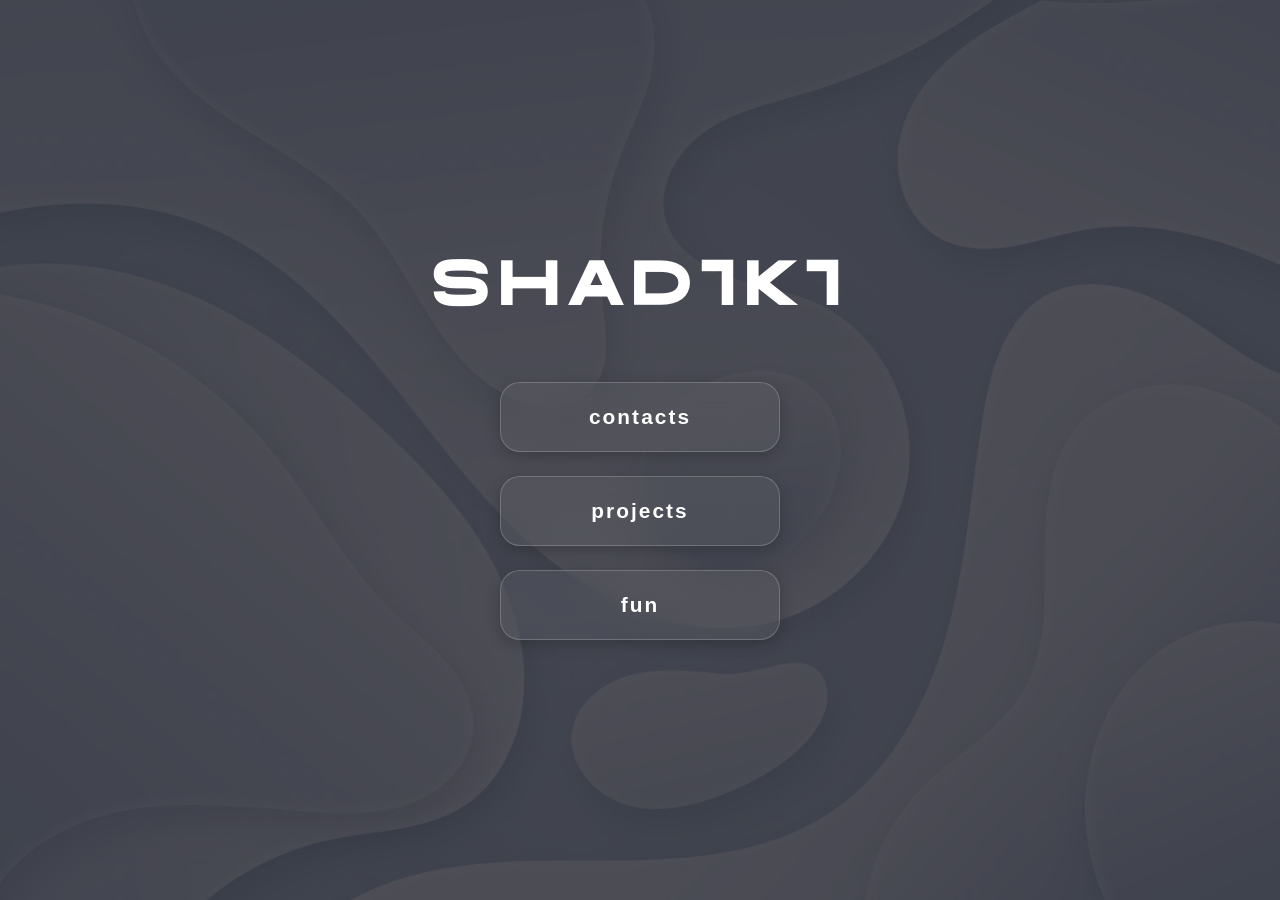
<file: index.html>
<!DOCTYPE html>
<html lang="ru">
<head>
    <meta charset="UTF-8">
    <meta name="viewport" content="width=device-width, initial-scale=1.0">
    <title>SHAD1K1</title>
    <link rel="stylesheet" href="style.css">
</head>
<body>
    <div class="main-container">
        <!-- Заголовок -->
        <h1 class="main-title">SHAD1K1</h1>
        
        <!-- Кнопки -->
        <div class="buttons-container">
            <a href="pages/contacts.html" class="glass-btn">
                <span class="btn-text">contacts</span>
            </a>
            <a href="pages/projects.html" class="glass-btn">
                <span class="btn-text">projects</span>
            </a>
            <a href="pages/fun.html" class="glass-btn">
                <span class="btn-text">fun</span>
            </a>
        </div>
    </div>

    <script src="script.js"></script>
</body>
</html>
</file>
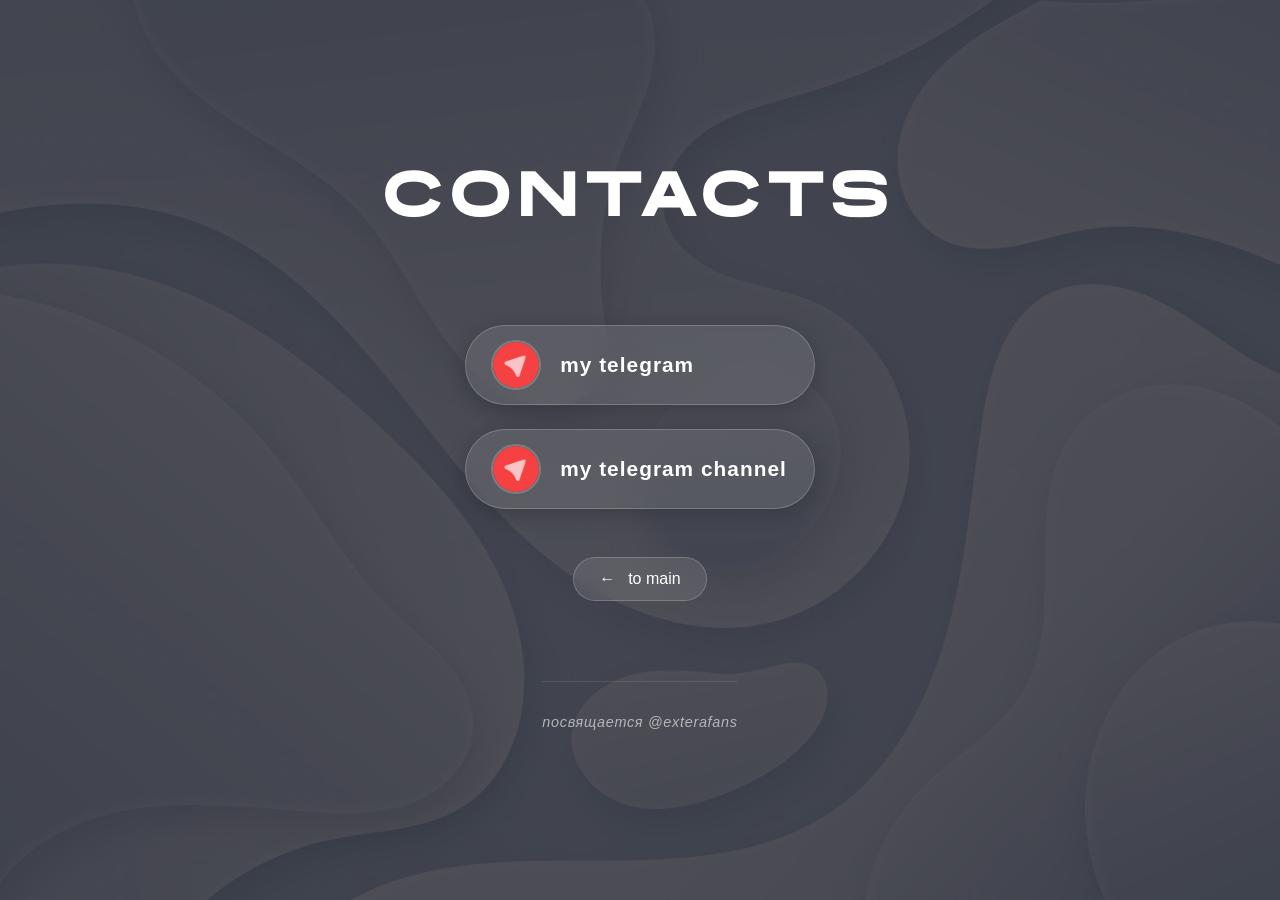
<file: pages/contacts.html>
<!DOCTYPE html>
<html lang="ru">
<head>
    <meta charset="UTF-8">
    <meta name="viewport" content="width=device-width, initial-scale=1.0">
    <title>CONTACTS - SHAD1K1</title>
    <link rel="stylesheet" href="../style.css">
    <style>
        /* Стили для страницы контактов */
        .contacts-buttons {
            display: flex;
            flex-direction: column;
            gap: 1.5rem;
            align-items: center;
            margin-top: 2rem;
        }
        
        .contact-btn {
            position: relative;
            display: flex;
            align-items: center;
            width: 350px;
            height: 80px;
            text-decoration: none;
            border-radius: 90px; /* Сильное закругление как в Figma */
            background: rgba(255, 255, 255, 0.1);
            backdrop-filter: blur(15px);
            -webkit-backdrop-filter: blur(15px);
            border: 1px solid rgba(255, 255, 255, 0.2);
            overflow: hidden;
            transition: all 0.3s ease;
            box-shadow: 0 4px 20px rgba(0, 0, 0, 0.2);
            padding: 0 25px;
        }
        
        .contact-btn:hover {
            transform: translateY(-5px);
            background: rgba(255, 255, 255, 0.15);
            border: 1px solid rgba(255, 255, 255, 0.3);
            box-shadow: 0 8px 30px rgba(0, 0, 0, 0.3);
        }
        
        .btn-content {
            display: flex;
            align-items: center;
            gap: 1.2rem;
            z-index: 2;
            width: 100%;
        }
        
        .btn-icon {
            width: 50px;
            height: 50px;
            border-radius: 50%; /* Круглые иконки */
            object-fit: cover;
            flex-shrink: 0;
            border: 2px solid rgba(255, 255, 255, 0.2);
        }
        
        .btn-label {
            font-family: 'Arial', sans-serif;
            font-size: 1.3rem;
            font-weight: 600;
            color: white;
            text-transform: lowercase;
            letter-spacing: 0.05em;
            flex-grow: 1;
            text-align: left;
        }
        
        .back-container {
            margin-top: 3rem;
            margin-bottom: 2rem;
        }
        
        .back-btn {
            display: inline-flex;
            align-items: center;
            gap: 0.8rem;
            color: white;
            text-decoration: none;
            padding: 12px 25px;
            background: rgba(255, 255, 255, 0.1);
            border-radius: 90px; /* Такое же закругление */
            backdrop-filter: blur(10px);
            border: 1px solid rgba(255, 255, 255, 0.2);
            transition: all 0.3s ease;
            font-family: 'Arial', sans-serif;
            font-size: 1rem;
        }
        
        .back-btn:hover {
            background: rgba(255, 255, 255, 0.2);
            transform: translateY(-2px);
        }

        /* Надпись внизу страницы */
        .dedication {
            margin-top: 3rem;
            padding-top: 2rem;
            border-top: 1px solid rgba(255, 255, 255, 0.1);
            text-align: center;
        }

        .dedication-text {
            color: rgba(255, 255, 255, 0.6);
            font-family: 'Arial', sans-serif;
            font-size: 0.9rem;
            font-style: italic;
            letter-spacing: 0.05em;
        }

        /* Анимация появления кнопок */
        .contact-btn {
            animation: slideInRight 0.6s ease forwards;
            opacity: 0;
            transform: translateX(50px);
        }
        
        .contact-btn:nth-child(1) { animation-delay: 0.1s; }
        .contact-btn:nth-child(2) { animation-delay: 0.2s; }
        
        @keyframes slideInRight {
            to {
                opacity: 1;
                transform: translateX(0);
            }
        }

        @media (max-width: 768px) {
            .contact-btn {
                width: 300px;
                height: 70px;
            }
            
            .btn-icon {
                width: 45px;
                height: 45px;
            }
            
            .btn-label {
                font-size: 1.1rem;
            }
        }

        @media (max-width: 480px) {
            .contact-btn {
                width: 280px;
                height: 65px;
                padding: 0 20px;
            }
            
            .btn-icon {
                width: 40px;
                height: 40px;
            }
            
            .btn-label {
                font-size: 1rem;
            }
            
            .dedication-text {
                font-size: 0.8rem;
            }
        }
    </style>
</head>
<body>
    <div class="main-container">
        <!-- Заголовок таким же шрифтом -->
        <h1 class="main-title">CONTACTS</h1>
        
        <!-- Кнопки контактов с PNG иконками -->
        <div class="contacts-buttons">
            <a href="https://t.me/kakoy_nik_pridumat_xz" class="contact-btn" target="_blank">
                <div class="btn-content">
                    <img src="../images/telegram-icon.png" alt="Telegram" class="btn-icon">
                    <span class="btn-label">my telegram</span>
                </div>
            </a>
            
            <a href="https://t.me/shad1k1" class="contact-btn" target="_blank">
                <div class="btn-content">
                    <img src="../images/telegram-channel-icon.png" alt="Telegram Channel" class="btn-icon">
                    <span class="btn-label">my telegram channel</span>
                </div>
            </a>
        </div>
        
        <!-- Кнопка назад -->
        <div class="back-container">
            <a href="../index.html" class="back-btn">
                <span>←</span>
                <span>to main</span>
            </a>
        </div>
        
        <!-- Надпись посвящения -->
        <div class="dedication">
            <p class="dedication-text">посвящается @exterafans</p>
        </div>
    </div>
</body>
</html>
</file>
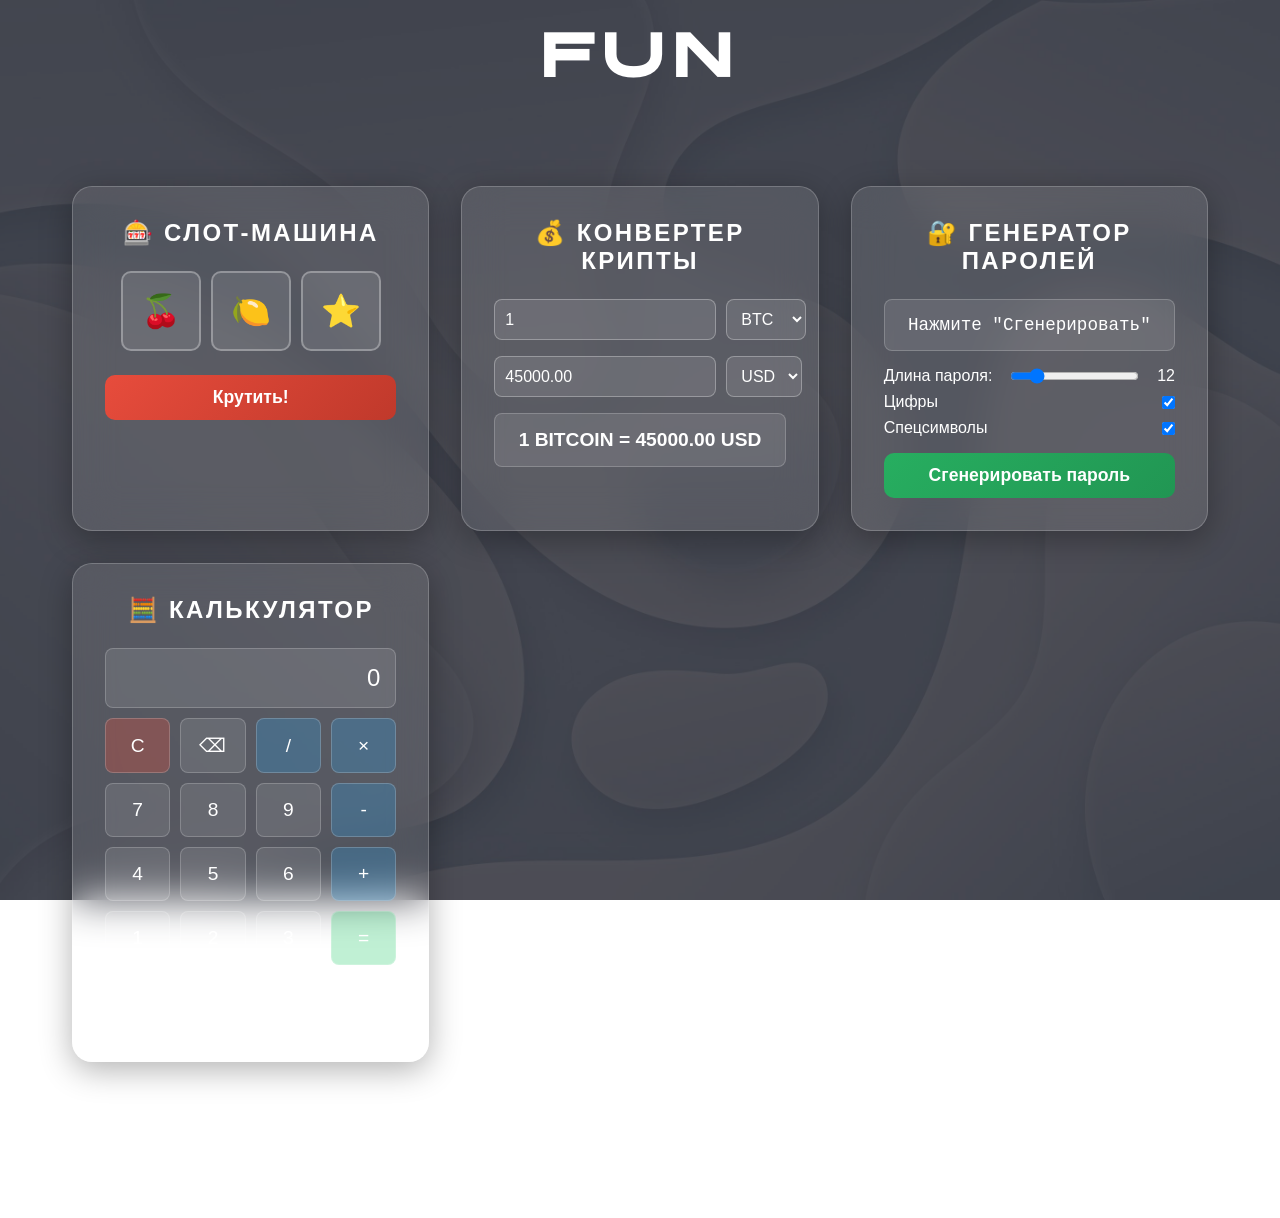
<file: pages/fun.html>
<!DOCTYPE html>
<html lang="ru">
<head>
    <meta charset="UTF-8">
    <meta name="viewport" content="width=device-width, initial-scale=1.0">
    <title>FUN - SHAD1K1</title>
    <link rel="stylesheet" href="../style.css">
    <style>
        /* Стили для страницы развлечений */
        .fun-widgets {
            display: grid;
            grid-template-columns: repeat(auto-fit, minmax(350px, 1fr));
            gap: 2rem;
            margin-top: 2rem;
            max-width: 1200px;
            width: 100%;
        }

        .widget {
            background: rgba(255, 255, 255, 0.1);
            backdrop-filter: blur(20px);
            -webkit-backdrop-filter: blur(20px);
            border: 1px solid rgba(255, 255, 255, 0.2);
            border-radius: 20px;
            padding: 2rem;
            transition: all 0.3s ease;
            box-shadow: 0 8px 32px rgba(0, 0, 0, 0.3);
        }

        .widget:hover {
            transform: translateY(-5px);
            box-shadow: 0 12px 40px rgba(0, 0, 0, 0.4);
        }

        .widget-title {
            color: white;
            font-size: 1.5rem;
            margin-bottom: 1.5rem;
            text-align: center;
            text-transform: uppercase;
            letter-spacing: 0.1em;
        }

        /* Стили для казино игры */
        .slot-machine {
            display: flex;
            justify-content: center;
            gap: 10px;
            margin-bottom: 1.5rem;
        }

        .slot {
            width: 80px;
            height: 80px;
            background: rgba(255, 255, 255, 0.1);
            border: 2px solid rgba(255, 255, 255, 0.3);
            border-radius: 10px;
            display: flex;
            align-items: center;
            justify-content: center;
            font-size: 2rem;
            font-weight: bold;
            color: white;
        }

        .spin-btn {
            width: 100%;
            padding: 12px;
            background: linear-gradient(135deg, #e74c3c, #c0392b);
            color: white;
            border: none;
            border-radius: 10px;
            font-size: 1.1rem;
            font-weight: bold;
            cursor: pointer;
            transition: all 0.3s ease;
        }

        .spin-btn:hover {
            background: linear-gradient(135deg, #c0392b, #a53125);
            transform: translateY(-2px);
        }

        .result {
            margin-top: 1rem;
            text-align: center;
            color: white;
            font-weight: bold;
            min-height: 24px;
        }

        /* Стили для конвертера криптовалют */
        .converter {
            display: flex;
            flex-direction: column;
            gap: 1rem;
        }

        .converter-input {
            display: flex;
            gap: 10px;
        }

        .converter-input input,
        .converter-input select {
            flex: 1;
            padding: 10px;
            border: 1px solid rgba(255, 255, 255, 0.3);
            border-radius: 8px;
            background: rgba(255, 255, 255, 0.1);
            color: white;
            font-size: 1rem;
        }

        .converter-input input::placeholder {
            color: rgba(255, 255, 255, 0.6);
        }

        .converter-result {
            background: rgba(255, 255, 255, 0.1);
            padding: 15px;
            border-radius: 8px;
            text-align: center;
            color: white;
            font-weight: bold;
            font-size: 1.2rem;
            border: 1px solid rgba(255, 255, 255, 0.2);
        }

        /* Стили для генератора паролей */
        .password-generator {
            display: flex;
            flex-direction: column;
            gap: 1rem;
        }

        .password-display {
            background: rgba(255, 255, 255, 0.1);
            padding: 15px;
            border-radius: 8px;
            text-align: center;
            color: white;
            font-family: monospace;
            font-size: 1.1rem;
            border: 1px solid rgba(255, 255, 255, 0.2);
            word-break: break-all;
        }

        .password-options {
            display: flex;
            flex-direction: column;
            gap: 0.5rem;
        }

        .option-row {
            display: flex;
            justify-content: space-between;
            align-items: center;
            color: white;
        }

        .generate-btn {
            padding: 12px;
            background: linear-gradient(135deg, #27ae60, #219653);
            color: white;
            border: none;
            border-radius: 10px;
            font-size: 1.1rem;
            font-weight: bold;
            cursor: pointer;
            transition: all 0.3s ease;
        }

        .generate-btn:hover {
            background: linear-gradient(135deg, #219653, #1e8449);
            transform: translateY(-2px);
        }

        /* Стили для калькулятора */
        .calculator {
            display: grid;
            grid-template-columns: repeat(4, 1fr);
            gap: 10px;
        }

        .calculator-display {
            grid-column: 1 / -1;
            background: rgba(255, 255, 255, 0.1);
            padding: 15px;
            border-radius: 8px;
            text-align: right;
            color: white;
            font-size: 1.5rem;
            border: 1px solid rgba(255, 255, 255, 0.2);
            min-height: 60px;
            display: flex;
            align-items: center;
            justify-content: flex-end;
            word-break: break-all;
        }

        .calc-btn {
            padding: 15px;
            background: rgba(255, 255, 255, 0.1);
            border: 1px solid rgba(255, 255, 255, 0.2);
            border-radius: 8px;
            color: white;
            font-size: 1.2rem;
            cursor: pointer;
            transition: all 0.2s ease;
        }

        .calc-btn:hover {
            background: rgba(255, 255, 255, 0.2);
        }

        .calc-btn.operator {
            background: rgba(52, 152, 219, 0.3);
        }

        .calc-btn.equals {
            background: rgba(46, 204, 113, 0.3);
        }

        .calc-btn.clear {
            background: rgba(231, 76, 60, 0.3);
        }

        .back-container {
            margin-top: 3rem;
            margin-bottom: 2rem;
        }

        .back-btn {
            display: inline-flex;
            align-items: center;
            gap: 0.8rem;
            color: white;
            text-decoration: none;
            padding: 12px 25px;
            background: rgba(255, 255, 255, 0.1);
            border-radius: 90px;
            backdrop-filter: blur(10px);
            border: 1px solid rgba(255, 255, 255, 0.2);
            transition: all 0.3s ease;
            font-family: 'Arial', sans-serif;
            font-size: 1rem;
        }

        .back-btn:hover {
            background: rgba(255, 255, 255, 0.2);
            transform: translateY(-2px);
        }

        .dedication {
            margin-top: 3rem;
            padding-top: 2rem;
            border-top: 1px solid rgba(255, 255, 255, 0.1);
            text-align: center;
        }

        .dedication-text {
            color: rgba(255, 255, 255, 0.6);
            font-family: 'Arial', sans-serif;
            font-size: 0.9rem;
            font-style: italic;
            letter-spacing: 0.05em;
        }

        @media (max-width: 768px) {
            .fun-widgets {
                grid-template-columns: 1fr;
                padding: 0 1rem;
            }
            
            .slot {
                width: 60px;
                height: 60px;
                font-size: 1.5rem;
            }
        }
    </style>
</head>
<body>
    <div class="main-container">
        <!-- Заголовок -->
        <h1 class="main-title">FUN</h1>
        
        <!-- Виджеты -->
        <div class="fun-widgets">
            <!-- Казино игра -->
            <div class="widget">
                <h2 class="widget-title">🎰 Слот-машина</h2>
                <div class="slot-machine">
                    <div class="slot" id="slot1">🍒</div>
                    <div class="slot" id="slot2">🍋</div>
                    <div class="slot" id="slot3">⭐</div>
                </div>
                <button class="spin-btn" onclick="spinSlots()">Крутить!</button>
                <div class="result" id="slotResult"></div>
            </div>

            <!-- Конвертер криптовалют -->
            <div class="widget">
                <h2 class="widget-title">💰 Конвертер крипты</h2>
                <div class="converter">
                    <div class="converter-input">
                        <input type="number" id="cryptoAmount" placeholder="Сумма" value="1">
                        <select id="fromCrypto">
                            <option value="bitcoin">BTC</option>
                            <option value="ethereum">ETH</option>
                            <option value="solana">SOL</option>
                            <option value="shiba">SHIB</option>
                        </select>
                    </div>
                    <div class="converter-input">
                        <input type="number" id="fiatAmount" placeholder="Результат" readonly>
                        <select id="toFiat">
                            <option value="usd">USD</option>
                            <option value="eur">EUR</option>
                            <option value="rub">RUB</option>
                        </select>
                    </div>
                    <div class="converter-result" id="converterResult">
                        Введите сумму для конвертации
                    </div>
                </div>
            </div>

            <!-- Генератор паролей -->
            <div class="widget">
                <h2 class="widget-title">🔐 Генератор паролей</h2>
                <div class="password-generator">
                    <div class="password-display" id="passwordDisplay">
                        Нажмите "Сгенерировать"
                    </div>
                    <div class="password-options">
                        <div class="option-row">
                            <span>Длина пароля:</span>
                            <input type="range" id="passwordLength" min="8" max="32" value="12">
                            <span id="lengthValue">12</span>
                        </div>
                        <div class="option-row">
                            <span>Цифры</span>
                            <input type="checkbox" id="includeNumbers" checked>
                        </div>
                        <div class="option-row">
                            <span>Спецсимволы</span>
                            <input type="checkbox" id="includeSymbols" checked>
                        </div>
                    </div>
                    <button class="generate-btn" onclick="generatePassword()">Сгенерировать пароль</button>
                </div>
            </div>

            <!-- Калькулятор -->
            <div class="widget">
                <h2 class="widget-title">🧮 Калькулятор</h2>
                <div class="calculator">
                    <div class="calculator-display" id="calcDisplay">0</div>
                    <button class="calc-btn clear" onclick="clearCalculator()">C</button>
                    <button class="calc-btn" onclick="deleteLast()">⌫</button>
                    <button class="calc-btn operator" onclick="appendToDisplay('/')">/</button>
                    <button class="calc-btn operator" onclick="appendToDisplay('*')">×</button>
                    
                    <button class="calc-btn" onclick="appendToDisplay('7')">7</button>
                    <button class="calc-btn" onclick="appendToDisplay('8')">8</button>
                    <button class="calc-btn" onclick="appendToDisplay('9')">9</button>
                    <button class="calc-btn operator" onclick="appendToDisplay('-')">-</button>
                    
                    <button class="calc-btn" onclick="appendToDisplay('4')">4</button>
                    <button class="calc-btn" onclick="appendToDisplay('5')">5</button>
                    <button class="calc-btn" onclick="appendToDisplay('6')">6</button>
                    <button class="calc-btn operator" onclick="appendToDisplay('+')">+</button>
                    
                    <button class="calc-btn" onclick="appendToDisplay('1')">1</button>
                    <button class="calc-btn" onclick="appendToDisplay('2')">2</button>
                    <button class="calc-btn" onclick="appendToDisplay('3')">3</button>
                    <button class="calc-btn equals" onclick="calculateResult()" rowspan="2">=</button>
                    
                    <button class="calc-btn" onclick="appendToDisplay('0')" colspan="2">0</button>
                    <button class="calc-btn" onclick="appendToDisplay('.')">.</button>
                </div>
            </div>
        </div>
        
        <!-- Кнопка назад -->
        <div class="back-container">
            <a href="../index.html" class="back-btn">
                <span>←</span>
                <span>на главную</span>
            </a>
        </div>
        
        
    </div>

    <script>
        // Казино игра
        const symbols = ['🍒', '🍋', '⭐', '🍉', '🔔', '💎'];
        
        function spinSlots() {
            const slots = ['slot1', 'slot2', 'slot3'];
            const results = [];
            
            // Анимация вращения
            slots.forEach((slotId, index) => {
                const slot = document.getElementById(slotId);
                let spins = 0;
                const maxSpins = 10 + index * 5;
                
                const spinInterval = setInterval(() => {
                    slot.textContent = symbols[Math.floor(Math.random() * symbols.length)];
                    spins++;
                    
                    if (spins >= maxSpins) {
                        clearInterval(spinInterval);
                        const finalSymbol = symbols[Math.floor(Math.random() * symbols.length)];
                        slot.textContent = finalSymbol;
                        results.push(finalSymbol);
                        
                        // Проверяем результаты после остановки всех слотов
                        if (results.length === 3) {
                            checkSlotResult(results);
                        }
                    }
                }, 100);
            });
        }
        
        function checkSlotResult(results) {
            const resultElement = document.getElementById('slotResult');
            
            if (results[0] === results[1] && results[1] === results[2]) {
                resultElement.textContent = '🎉 ДЖЕКПОТ! Вы выиграли!';
                resultElement.style.color = '#27ae60';
            } else if (results[0] === results[1] || results[1] === results[2] || results[0] === results[2]) {
                resultElement.textContent = '👍 Неплохо! Маленький выигрыш!';
                resultElement.style.color = '#f39c12';
            } else {
                resultElement.textContent = '😢 Попробуйте еще раз!';
                resultElement.style.color = '#e74c3c';
            }
        }

        // Конвертер криптовалют
        const cryptoRates = {
            bitcoin: { usd: 45000, eur: 41000, rub: 3300000 },
            ethereum: { usd: 3000, eur: 2700, rub: 220000 },
            solana: { usd: 100, eur: 90, rub: 7500 },
            shiba: { usd: 0.000025, eur: 0.000023, rub: 0.0018 }
        };
        
        function updateConverter() {
            const amount = parseFloat(document.getElementById('cryptoAmount').value) || 0;
            const fromCrypto = document.getElementById('fromCrypto').value;
            const toFiat = document.getElementById('toFiat').value;
            
            const rate = cryptoRates[fromCrypto][toFiat];
            const result = amount * rate;
            
            document.getElementById('fiatAmount').value = result.toFixed(2);
            document.getElementById('converterResult').textContent = 
                `${amount} ${fromCrypto.toUpperCase()} = ${result.toFixed(2)} ${toFiat.toUpperCase()}`;
        }
        
        // Инициализация конвертера
        document.getElementById('cryptoAmount').addEventListener('input', updateConverter);
        document.getElementById('fromCrypto').addEventListener('change', updateConverter);
        document.getElementById('toFiat').addEventListener('change', updateConverter);
        updateConverter(); // Первоначальный расчет

        // Генератор паролей
        document.getElementById('passwordLength').addEventListener('input', function() {
            document.getElementById('lengthValue').textContent = this.value;
        });
        
        function generatePassword() {
            const length = parseInt(document.getElementById('passwordLength').value);
            const includeNumbers = document.getElementById('includeNumbers').checked;
            const includeSymbols = document.getElementById('includeSymbols').checked;
            
            let chars = 'abcdefghijklmnopqrstuvwxyzABCDEFGHIJKLMNOPQRSTUVWXYZ';
            if (includeNumbers) chars += '0123456789';
            if (includeSymbols) chars += '!@#$%^&*()_+-=[]{}|;:,.<>?';
            
            let password = '';
            for (let i = 0; i < length; i++) {
                password += chars.charAt(Math.floor(Math.random() * chars.length));
            }
            
            document.getElementById('passwordDisplay').textContent = password;
        }

        // Калькулятор
        let currentDisplay = '0';
        
        function updateCalculatorDisplay() {
            document.getElementById('calcDisplay').textContent = currentDisplay;
        }
        
        function appendToDisplay(value) {
            if (currentDisplay === '0' && value !== '.') {
                currentDisplay = value;
            } else {
                currentDisplay += value;
            }
            updateCalculatorDisplay();
        }
        
        function clearCalculator() {
            currentDisplay = '0';
            updateCalculatorDisplay();
        }
        
        function deleteLast() {
            if (currentDisplay.length > 1) {
                currentDisplay = currentDisplay.slice(0, -1);
            } else {
                currentDisplay = '0';
            }
            updateCalculatorDisplay();
        }
        
        function calculateResult() {
            try {
                // Заменяем × на * для вычисления
                const expression = currentDisplay.replace(/×/g, '*');
                currentDisplay = eval(expression).toString();
            } catch (error) {
                currentDisplay = 'Ошибка';
            }
            updateCalculatorDisplay();
        }
        
        // Инициализация калькулятора
        updateCalculatorDisplay();
    </script>
</body>
</html>
</file>
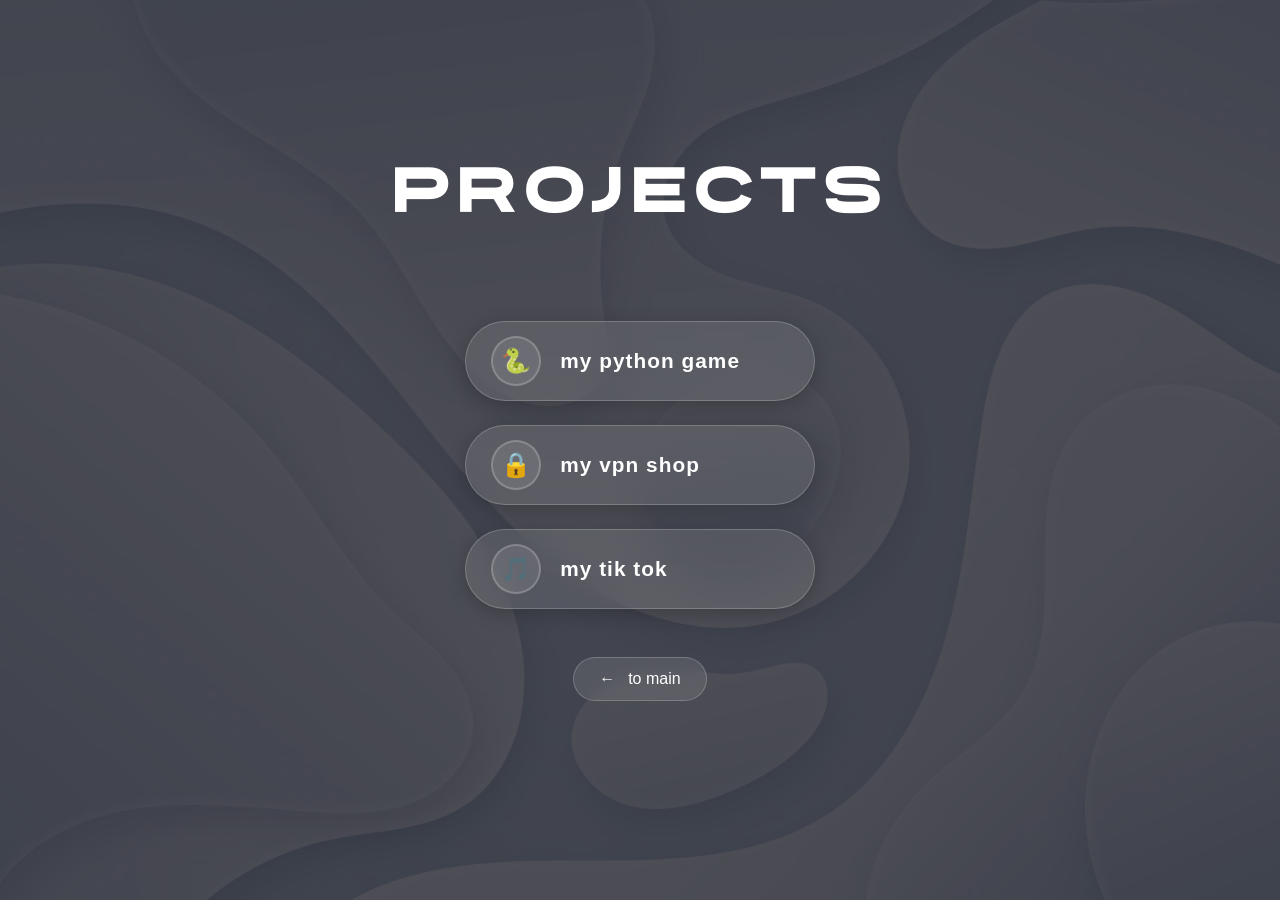
<file: pages/projects.html>
<!DOCTYPE html>
<html lang="ru">
<head>
    <meta charset="UTF-8">
    <meta name="viewport" content="width=device-width, initial-scale=1.0">
    <title>PROJECTS - SHAD1K1</title>
    <link rel="stylesheet" href="../style.css">
    <style>
        /* Стили для страницы проектов */
        .projects-buttons {
            display: flex;
            flex-direction: column;
            gap: 1.5rem;
            align-items: center;
            margin-top: 2rem;
        }
        
        .project-btn {
            position: relative;
            display: flex;
            align-items: center;
            width: 350px;
            height: 80px;
            text-decoration: none;
            border-radius: 90px;
            background: rgba(255, 255, 255, 0.1);
            backdrop-filter: blur(15px);
            -webkit-backdrop-filter: blur(15px);
            border: 1px solid rgba(255, 255, 255, 0.2);
            overflow: hidden;
            transition: all 0.3s ease;
            box-shadow: 0 4px 20px rgba(0, 0, 0, 0.2);
            padding: 0 25px;
        }
        
        .project-btn:hover {
            transform: translateY(-5px);
            background: rgba(255, 255, 255, 0.15);
            border: 1px solid rgba(255, 255, 255, 0.3);
            box-shadow: 0 8px 30px rgba(0, 0, 0, 0.3);
        }
        
        .project-content {
            display: flex;
            align-items: center;
            gap: 1.2rem;
            z-index: 2;
            width: 100%;
        }
        
        .project-icon {
            width: 50px;
            height: 50px;
            border-radius: 50%;
            object-fit: cover;
            flex-shrink: 0;
            border: 2px solid rgba(255, 255, 255, 0.2);
            display: flex;
            align-items: center;
            justify-content: center;
            font-size: 1.5rem;
            background: rgba(255, 255, 255, 0.1);
        }
        
        .project-label {
            font-family: 'Arial', sans-serif;
            font-size: 1.3rem;
            font-weight: 600;
            color: white;
            text-transform: lowercase;
            letter-spacing: 0.05em;
            flex-grow: 1;
            text-align: left;
        }
        
        .back-container {
            margin-top: 3rem;
            margin-bottom: 2rem;
        }
        
        .back-btn {
            display: inline-flex;
            align-items: center;
            gap: 0.8rem;
            color: white;
            text-decoration: none;
            padding: 12px 25px;
            background: rgba(255, 255, 255, 0.1);
            border-radius: 90px;
            backdrop-filter: blur(10px);
            border: 1px solid rgba(255, 255, 255, 0.2);
            transition: all 0.3s ease;
            font-family: 'Arial', sans-serif;
            font-size: 1rem;
        }
        
        .back-btn:hover {
            background: rgba(255, 255, 255, 0.2);
            transform: translateY(-2px);
        }

        /* Надпись внизу страницы */
        .dedication {
            margin-top: 3rem;
            padding-top: 2rem;
            border-top: 1px solid rgba(255, 255, 255, 0.1);
            text-align: center;
        }

        .dedication-text {
            color: rgba(255, 255, 255, 0.6);
            font-family: 'Arial', sans-serif;
            font-size: 0.9rem;
            font-style: italic;
            letter-spacing: 0.05em;
        }

        /* Анимация появления кнопок */
        .project-btn {
            animation: slideInRight 0.6s ease forwards;
            opacity: 0;
            transform: translateX(50px);
        }
        
        .project-btn:nth-child(1) { animation-delay: 0.1s; }
        .project-btn:nth-child(2) { animation-delay: 0.2s; }
        .project-btn:nth-child(3) { animation-delay: 0.3s; }
        
        @keyframes slideInRight {
            to {
                opacity: 1;
                transform: translateX(0);
            }
        }

        @media (max-width: 768px) {
            .project-btn {
                width: 300px;
                height: 70px;
            }
            
            .project-icon {
                width: 45px;
                height: 45px;
                font-size: 1.3rem;
            }
            
            .project-label {
                font-size: 1.1rem;
            }
        }

        @media (max-width: 480px) {
            .project-btn {
                width: 280px;
                height: 65px;
                padding: 0 20px;
            }
            
            .project-icon {
                width: 40px;
                height: 40px;
                font-size: 1.2rem;
            }
            
            .project-label {
                font-size: 1rem;
            }
            
            .dedication-text {
                font-size: 0.8rem;
            }
        }
    </style>
</head>
<body>
    <div class="main-container">
        <!-- Заголовок таким же шрифтом -->
        <h1 class="main-title">PROJECTS</h1>
        
        <!-- Кнопки проектов -->
        <div class="projects-buttons">
            <a href="https://file.com.ru/kxOLJFp5j0eNbgR/file" class="project-btn" target="_blank">
                <div class="project-content">
                    <div class="project-icon">🐍</div>
                    <span class="project-label">my python game</span>
                </div>
            </a>
            
            <a href="https://t.me/shad1k1_vpn" class="project-btn" target="_blank">
                <div class="project-content">
                    <div class="project-icon">🔒</div>
                    <span class="project-label">my vpn shop</span>
                </div>
            </a>
            
            <a href="https://www.tiktok.com/@shad1k15?_t=ZT-90pvV6kNX0B&_r=1" class="project-btn" target="_blank">
                <div class="project-content">
                    <div class="project-icon">🎵</div>
                    <span class="project-label">my tik tok</span>
                </div>
            </a>
        </div>
        
        <!-- Кнопка назад -->
        <div class="back-container">
            <a href="../index.html" class="back-btn">
                <span>←</span>
                <span>to main</span>
            </a>
        </div>
        
    </div>
</body>
</html>
</file>
<file: style.css>
/* Сброс стилей */
* {
    margin: 0;
    padding: 0;
    box-sizing: border-box;
}

/* Подключение шрифта */
@font-face {
    font-family: 'Widock Trial';
    src: url('fonts/Widock TRIAL Bold.otf') format('opentype');
    font-weight: bold;
    font-style: normal;
    font-display: swap;
}

/* Основные стили body */
body {
    font-family: 'Arial', sans-serif;
    background: url('background.jpg') center/cover fixed;
    margin: 0;
    padding: 0;
    min-height: 100vh;
    display: flex;
    justify-content: center; /* Центрирование по горизонтали */
    align-items: center;     /* Центрирование по вертикали */
    position: relative;
    overflow-x: hidden;      /* Запрещаем горизонтальный скролл */
}

/* Прозрачный overlay */
body::before {
    content: '';
    position: fixed;
    top: 0;
    left: 0;
    right: 0;
    bottom: 0;
    background: rgba(10, 10, 20, 0.7);
    z-index: -1;
}

/* Главный контейнер - ВАЖНО! */
.main-container {
    text-align: center;
    padding: 2rem;
    width: 100%;             /* Занимает всю ширину */
    max-width: 1200px;       /* Но не больше 1200px */
    margin: 0 auto;          /* Автоматические отступы по бокам */
    display: flex;
    flex-direction: column;
    align-items: center;     /* Центрируем дочерние элементы */
    justify-content: center;
}

/* Заголовок */
.main-title {
    font-family: 'Widock Trial', sans-serif;
    font-size: 4rem;
    font-weight: bold;
    color: white;
    margin-bottom: 4rem;
    letter-spacing: 0.1em;
    text-transform: uppercase;
    text-align: center;      /* На всякий случай */
    width: 100%;             /* Занимает всю ширину контейнера */
}

/* Контейнер для кнопок */
.buttons-container {
    display: flex;
    flex-direction: column;
    gap: 1.5rem;
    align-items: center;     /* Центрируем кнопки */
    width: 100%;
}

/* Кнопки */
.glass-btn {
    display: flex;
    align-items: center;
    justify-content: center;
    width: 280px;
    height: 70px;
    text-decoration: none;
    border-radius: 20px;
    background: rgba(255, 255, 255, 0.05);
    backdrop-filter: blur(20px);
    -webkit-backdrop-filter: blur(20px);
    border: 1px solid rgba(255, 255, 255, 0.2);
    transition: all 0.3s ease;
    box-shadow: 0 4px 15px rgba(0, 0, 0, 0.2);
}

/* Текст кнопок */
.btn-text {
    font-family: 'Arial', sans-serif;
    font-size: 1.3rem;
    font-weight: 600;
    color: white;
    text-transform: lowercase;
    letter-spacing: 0.1em;
}

/* Эффекты при наведении */
.glass-btn:hover {
    transform: translateY(-3px);
    background: rgba(255, 255, 255, 0.15);
    border: 1px solid rgba(255, 255, 255, 0.3);
    box-shadow: 0 6px 20px rgba(0, 0, 0, 0.3);
}

/* Анимация появления */
.glass-btn {
    animation: fadeInUp 0.6s ease forwards;
    opacity: 0;
    transform: translateY(30px);
}

.glass-btn:nth-child(1) { animation-delay: 0.1s; }
.glass-btn:nth-child(2) { animation-delay: 0.2s; }
.glass-btn:nth-child(3) { animation-delay: 0.3s; }

@keyframes fadeInUp {
    to {
        opacity: 1;
        transform: translateY(0);
    }
}

.glass-btn:hover, .contact-btn:hover {
    transform: translateY(-3px);
    background: rgba(255, 255, 255, 0.15);
    box-shadow: 
        0 8px 25px rgba(0, 0, 0, 0.3),
        0 0 15px rgba(255, 255, 255, 0.1);
}

/* Адаптивность */
@media (max-width: 768px) {
    .main-title {
        font-size: 3rem;
        margin-bottom: 3rem;
    }
    
    .glass-btn {
        width: 250px;
        height: 65px;
    }
    
    .btn-text {
        font-size: 1.2rem;
    }
    
    .main-container {
        padding: 1rem;
    }
}

@media (max-width: 480px) {
    .main-title {
        font-size: 2.5rem;
        margin-bottom: 2.5rem;
    }
    
    .glass-btn {
        width: 220px;
        height: 60px;
    }
    
    .btn-text {
        font-size: 1.1rem;
    }
}
</file>
